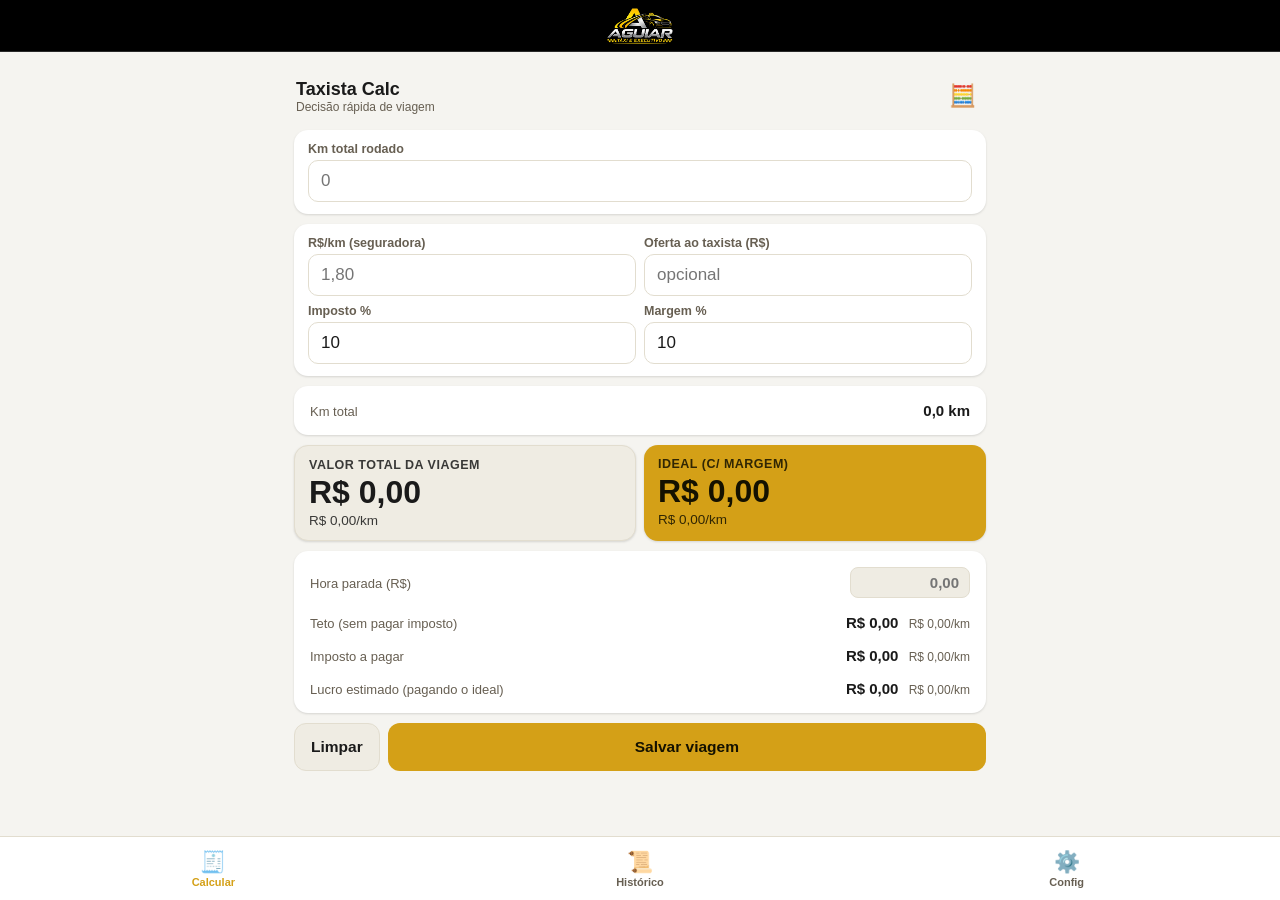
<file: index.html>
<!DOCTYPE html>
<html lang="pt-BR">
<head>
<meta charset="UTF-8">
<meta name="viewport" content="width=device-width, initial-scale=1, viewport-fit=cover, maximum-scale=1">
<title>Taxista Calc</title>
<meta name="description" content="Calculadora rápida de viagens para corretor de reboque/transporte de seguradora.">
<meta name="theme-color" content="#d4a017" media="(prefers-color-scheme: light)">
<meta name="theme-color" content="#000000" media="(prefers-color-scheme: dark)">
<link rel="manifest" href="manifest.json">
<link rel="apple-touch-icon" href="icons/icon-192.png">
<meta name="apple-mobile-web-app-capable" content="yes">
<meta name="apple-mobile-web-app-status-bar-style" content="black-translucent">
<meta name="apple-mobile-web-app-title" content="Taxista Calc">
<link rel="icon" href="icons/icon-192.png">
<link rel="stylesheet" href="css/app.css">
</head>
<body>

<header class="topo-fixo">
  <img src="icons/logo-header.png" alt="Aguiar Táxi e Executivo" class="logo-fixa">
</header>

<!-- ===================== TELA: CALCULAR ===================== -->
<main id="telaCalcular" class="screen ativa">
  <header class="topo">
    <div>
      <h1>Taxista Calc</h1>
      <div class="subtitulo">Decisão rápida de viagem</div>
    </div>
    <button id="btnAbrirCalc" class="btn-icone" title="Calculadora" aria-label="Abrir calculadora">🧮</button>
  </header>

  <section class="card">
    <div class="campo">
      <label for="kmTotal">Km total rodado</label>
      <input id="kmTotal" type="text" inputmode="decimal" placeholder="0" autocomplete="off">
    </div>
  </section>

  <section class="card">
    <div class="linha-2">
      <div class="campo">
        <label for="ratePerKm">R$/km (seguradora)</label>
        <input id="ratePerKm" type="text" inputmode="decimal" placeholder="1,80" autocomplete="off">
      </div>
      <div class="campo">
        <label for="driverOffer">Oferta ao taxista (R$)</label>
        <input id="driverOffer" type="text" inputmode="decimal" placeholder="opcional" autocomplete="off">
      </div>
    </div>
    <div class="linha-2" style="margin-top:8px">
      <div class="campo">
        <label for="taxPercent">Imposto %</label>
        <input id="taxPercent" type="text" inputmode="decimal" placeholder="10" autocomplete="off">
      </div>
      <div class="campo">
        <label for="marginPercent">Margem %</label>
        <input id="marginPercent" type="text" inputmode="decimal" placeholder="10" autocomplete="off">
      </div>
    </div>
  </section>

  <section class="card resultados">
    <div class="resultado-linha">
      <span class="rotulo">Km total</span>
      <span class="valor" id="resTotalKm">0,0 km</span>
    </div>
  </section>

  <div id="bannerStatus" class="banner-status">
    <div class="titulo-status" id="bannerTitulo"></div>
    <div class="detalhe-status" id="bannerDetalhe"></div>
  </div>

  <div class="destaques-grid">
    <div class="destaque total">
      <div class="rotulo-destaque">Valor total da viagem</div>
      <div class="valor-destaque" id="resTripValue">R$ 0,00</div>
      <div class="valor-destaque-km" id="resTripValuePerKm">R$ 0,00/km</div>
    </div>
    <div class="destaque ideal">
      <div class="rotulo-destaque">Ideal (c/ margem)</div>
      <div class="valor-destaque" id="resIdeal">R$ 0,00</div>
      <div class="valor-destaque-km" id="resIdealPerKm">R$ 0,00/km</div>
    </div>
  </div>

  <section class="card resultados">
    <div class="resultado-linha">
      <span class="rotulo">Hora parada (R$)</span>
      <input id="horaParada" class="input-inline" type="text" inputmode="decimal" placeholder="0,00" autocomplete="off">
    </div>
    <div class="resultado-linha">
      <span class="rotulo">Teto (sem pagar imposto)</span>
      <span class="valor" id="resCeiling">R$ 0,00 <small id="resCeilingPerKm">R$ 0,00/km</small></span>
    </div>
    <div class="resultado-linha">
      <span class="rotulo">Imposto a pagar</span>
      <span class="valor" id="resTaxAmount">R$ 0,00 <small id="resTaxAmountPerKm">R$ 0,00/km</small></span>
    </div>
    <div class="resultado-linha">
      <span class="rotulo" id="rotuloLucro">Lucro estimado (pagando o ideal)</span>
      <span class="valor" id="resProfit">R$ 0,00 <small id="resProfitPerKm">R$ 0,00/km</small></span>
    </div>
  </section>

  <div class="linha-botoes">
    <button id="btnLimpar" class="btn btn-secundario">Limpar</button>
    <button id="btnSalvarViagem" class="btn btn-primario btn-bloco">Salvar viagem</button>
  </div>
</main>

<!-- ===================== TELA: HISTÓRICO ===================== -->
<main id="telaHistorico" class="screen">
  <header class="topo">
    <div>
      <h1>Histórico</h1>
      <div class="subtitulo">Viagens salvas</div>
    </div>
  </header>

  <section class="card">
    <div class="linha-2">
      <div class="campo">
        <label for="filtroMes">Mês</label>
        <select id="filtroMes" aria-label="Filtrar por mês"></select>
      </div>
      <div class="campo">
        <label for="filtroData">Data específica</label>
        <input id="filtroData" type="date" aria-label="Filtrar por data">
      </div>
    </div>
    <div class="linha-2" style="margin-top:8px">
      <div class="campo">
        <label for="filtroMotorista">Motorista</label>
        <select id="filtroMotorista" aria-label="Filtrar por motorista"></select>
      </div>
      <div class="campo">
        <label for="filtroNumeroCorrida">Número da corrida</label>
        <input id="filtroNumeroCorrida" type="text" placeholder="buscar" aria-label="Filtrar por número da corrida">
      </div>
    </div>
    <button id="btnLimparFiltros" class="btn btn-secundario btn-bloco" style="margin-top:8px">Limpar filtros</button>
  </section>

  <div class="totais-historico">
    <div class="total-item"><div class="rotulo">Viagens</div><div class="valor" id="totalViagens">0</div></div>
    <div class="total-item"><div class="rotulo">Valor total</div><div class="valor" id="totalTripValue">R$ 0,00</div></div>
    <div class="total-item"><div class="rotulo">Imposto estimado</div><div class="valor" id="totalTax">R$ 0,00</div></div>
    <div class="total-item"><div class="rotulo">Pago a motoristas</div><div class="valor" id="totalPago">R$ 0,00</div></div>
    <div class="total-item" style="grid-column: span 2"><div class="rotulo">Lucro total</div><div class="valor" id="totalLucro">R$ 0,00</div></div>
  </div>

  <div id="listaViagens" class="lista-viagens"></div>

  <button id="btnExportarCSV" class="btn btn-secundario btn-bloco">Exportar CSV (contador)</button>
</main>

<!-- ===================== TELA: CONFIG ===================== -->
<main id="telaConfig" class="screen">
  <header class="topo">
    <div>
      <h1>Configurações</h1>
      <div class="subtitulo">Padrões e backup</div>
    </div>
  </header>

  <section class="card form-config">
    <div class="linha-form">
      <div class="campo">
        <label for="cfgTax">Imposto % padrão</label>
        <input id="cfgTax" type="text" inputmode="decimal" placeholder="10">
      </div>
      <div class="campo">
        <label for="cfgMargin">Margem % padrão</label>
        <input id="cfgMargin" type="text" inputmode="decimal" placeholder="10">
      </div>
    </div>
    <div class="campo">
      <label for="cfgRate">R$/km padrão (opcional)</label>
      <input id="cfgRate" type="text" inputmode="decimal" placeholder="ex: 1,80">
    </div>
    <button id="btnSalvarConfig" class="btn btn-primario btn-bloco">Salvar padrões</button>
  </section>

  <section class="card">
    <label style="font-size:12.5px;font-weight:600;color:var(--text-muted)">Motoristas</label>
    <div class="linha-form" style="margin-top:6px">
      <input id="inputNovoMotorista" type="text" placeholder="Nome do motorista">
      <button id="btnAddMotorista" class="btn btn-secundario">Adicionar</button>
    </div>
    <div id="listaMotoristas" class="lista-motoristas" style="margin-top:8px"></div>
  </section>

  <section class="card">
    <label style="font-size:12.5px;font-weight:600;color:var(--text-muted)">Backup</label>
    <div class="linha-botoes" style="margin-top:8px">
      <button id="btnExportarBackup" class="btn btn-secundario btn-bloco">Exportar backup (JSON)</button>
    </div>
    <div class="linha-botoes" style="margin-top:8px">
      <button id="btnImportarBackup" class="btn btn-secundario btn-bloco">Importar backup (JSON)</button>
      <input id="inputImportarBackup" type="file" accept="application/json" style="display:none">
    </div>
  </section>

  <section class="card" id="cardInstalar" style="display:none">
    <button id="btnInstalar" class="btn btn-primario btn-bloco">Instalar app na tela inicial</button>
  </section>

  <section class="card">
    <div class="subtitulo" style="text-align:center">Taxista Calc · funciona 100% offline</div>
  </section>
</main>

<!-- ===================== NAV INFERIOR ===================== -->
<nav class="nav-inferior">
  <button id="navCalcular" class="ativo" data-tela="telaCalcular">
    <span class="icone-nav">🧾</span>Calcular
  </button>
  <button id="navHistorico" data-tela="telaHistorico">
    <span class="icone-nav">📜</span>Histórico
  </button>
  <button id="navConfig" data-tela="telaConfig">
    <span class="icone-nav">⚙️</span>Config
  </button>
</nav>

<!-- ===================== DRAWER: CALCULADORA ===================== -->
<div id="overlayCalc" class="overlay">
  <div class="modal">
    <div class="modal-cabecalho">
      <h2>Calculadora</h2>
      <button class="btn-icone" id="btnFecharCalc" aria-label="Fechar">✕</button>
    </div>
    <div class="visor-calc" id="visorCalc">0</div>
    <div class="teclado-calc">
      <button class="func" data-key="C">C</button>
      <button class="func" data-key="back">⌫</button>
      <button class="func" data-key="%">%</button>
      <button class="op" data-key="/">÷</button>

      <button data-key="7">7</button>
      <button data-key="8">8</button>
      <button data-key="9">9</button>
      <button class="op" data-key="*">×</button>

      <button data-key="4">4</button>
      <button data-key="5">5</button>
      <button data-key="6">6</button>
      <button class="op" data-key="-">−</button>

      <button data-key="1">1</button>
      <button data-key="2">2</button>
      <button data-key="3">3</button>
      <button class="op" data-key="+">+</button>

      <button data-key="0" style="grid-column: span 2">0</button>
      <button data-key=",">,</button>
      <button class="op" data-key="=">=</button>
    </div>
  </div>
</div>

<!-- ===================== MODAL: SALVAR VIAGEM ===================== -->
<div id="overlaySalvar" class="overlay modal-central-wrap">
  <div class="modal modal-central">
    <div class="modal-cabecalho">
      <h2>Salvar viagem</h2>
      <button class="btn-icone" id="btnFecharSalvar" aria-label="Fechar">✕</button>
    </div>
    <div class="campo">
      <label for="inputLabel">Rótulo (opcional)</label>
      <input id="inputLabel" type="text" placeholder="ex: Ibatiba → Vitória">
    </div>
    <div class="campo">
      <label for="inputNumeroCorrida">Número da corrida (opcional)</label>
      <input id="inputNumeroCorrida" type="text" placeholder="ex: 12345">
    </div>
    <div class="campo">
      <label for="inputMotorista">Motorista (opcional)</label>
      <input id="inputMotorista" type="text" list="dataListMotoristas" placeholder="Nome">
      <datalist id="dataListMotoristas"></datalist>
    </div>
    <div class="campo">
      <label for="inputValorFinal">Valor final pago ao motorista (R$)</label>
      <input id="inputValorFinal" type="text" inputmode="decimal" placeholder="0,00">
    </div>
    <button id="btnConfirmarSalvar" class="btn btn-primario btn-bloco">Confirmar</button>
  </div>
</div>

<!-- ===================== MODAL: DETALHE DA VIAGEM ===================== -->
<div id="overlayDetalhe" class="overlay modal-central-wrap">
  <div class="modal modal-central">
    <div class="modal-cabecalho">
      <h2 id="detalheTitulo">Viagem</h2>
      <button class="btn-icone" id="btnFecharDetalhe" aria-label="Fechar">✕</button>
    </div>
    <div class="resultados" id="detalheConteudo"></div>
    <div class="campo">
      <label for="detalheNumeroCorrida">Número da corrida</label>
      <input id="detalheNumeroCorrida" type="text" placeholder="opcional">
    </div>
    <div class="campo">
      <label for="detalheMotorista">Motorista</label>
      <input id="detalheMotorista" type="text" list="dataListMotoristas">
    </div>
    <div class="campo">
      <label for="detalheValorFinal">Valor final pago (R$)</label>
      <input id="detalheValorFinal" type="text" inputmode="decimal">
    </div>
    <div class="linha-botoes">
      <button id="btnSalvarDetalhe" class="btn btn-primario btn-bloco">Salvar alterações</button>
    </div>
    <div class="linha-botoes">
      <button id="btnReabrirDetalhe" class="btn btn-secundario btn-bloco">Reabrir no cálculo</button>
    </div>
    <div class="linha-botoes">
      <button id="btnExcluirDetalhe" class="btn btn-perigo btn-bloco">Excluir viagem</button>
    </div>
  </div>
</div>

<div id="toast" class="toast"></div>

<script src="js/calc.js"></script>
<script src="js/storage.js"></script>
<script src="js/app.js"></script>
</body>
</html>
</file>
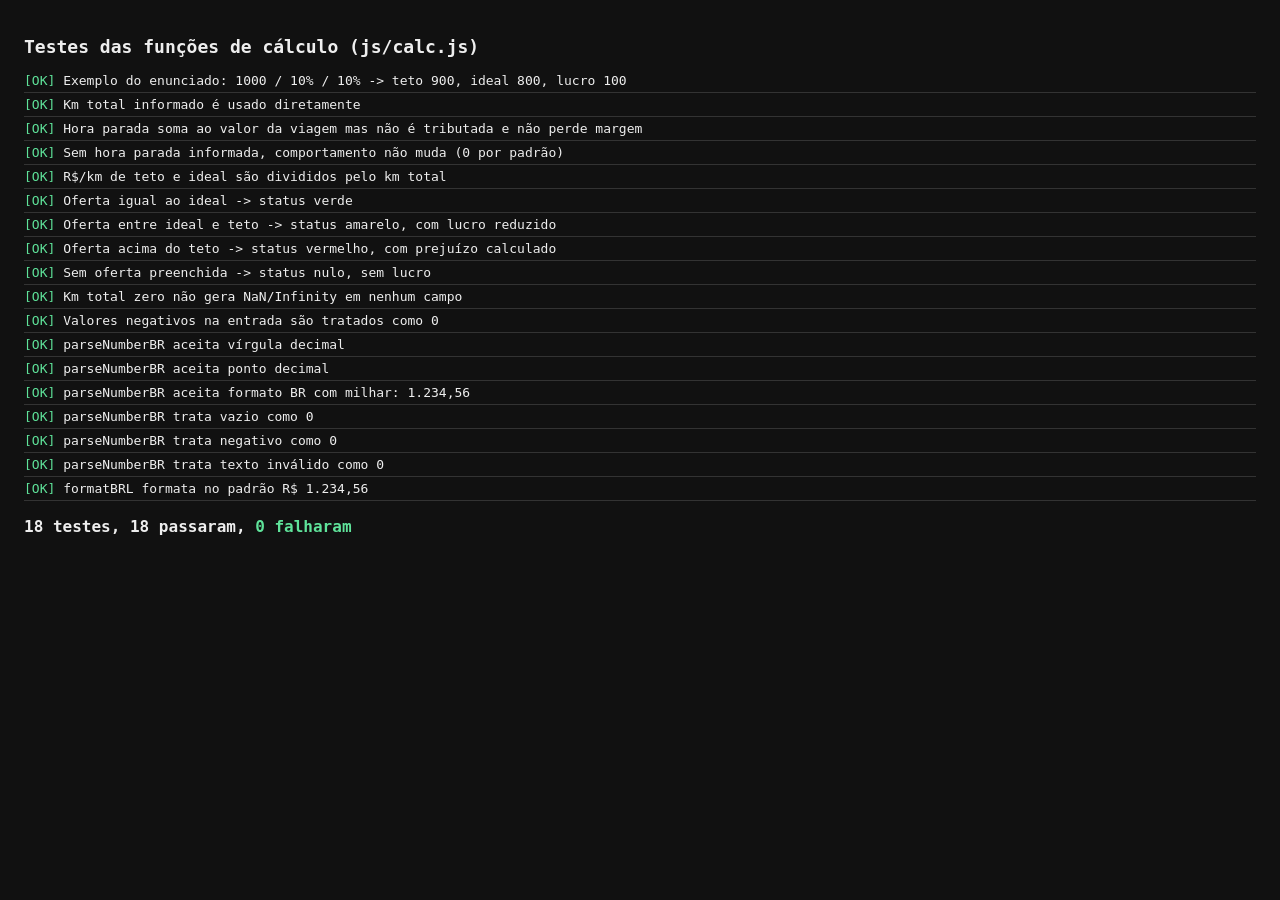
<file: tests.html>
<!DOCTYPE html>
<html lang="pt-BR">
<head>
<meta charset="UTF-8">
<title>Testes — Taxista Calc</title>
<meta name="viewport" content="width=device-width, initial-scale=1">
<style>
  body { font-family: monospace; background: #111; color: #eee; padding: 16px; }
  h1 { font-size: 18px; }
  .ok { color: #5fe39a; }
  .fail { color: #ff8b82; font-weight: bold; }
  .caso { padding: 4px 0; border-bottom: 1px solid #333; }
  #resumo { margin-top: 16px; font-size: 16px; font-weight: bold; }
</style>
</head>
<body>
<h1>Testes das funções de cálculo (js/calc.js)</h1>
<div id="saida"></div>
<div id="resumo"></div>

<script src="js/calc.js"></script>
<script>
(function () {
  'use strict';
  var Calc = window.TaxistaCalc;
  var saida = document.getElementById('saida');
  var total = 0, falhas = 0;

  function approx(a, b, eps) {
    eps = eps == null ? 0.01 : eps;
    return Math.abs(a - b) < eps;
  }

  function teste(nome, fn) {
    total++;
    var linha = document.createElement('div');
    linha.className = 'caso';
    try {
      fn();
      linha.innerHTML = '<span class="ok">[OK]</span> ' + nome;
    } catch (e) {
      falhas++;
      linha.innerHTML = '<span class="fail">[FALHOU]</span> ' + nome + ' — ' + e.message;
    }
    saida.appendChild(linha);
  }

  function assert(cond, msg) {
    if (!cond) throw new Error(msg || 'asserção falhou');
  }

  // ---- Caso do enunciado: tripValue 1000, tax 10%, margin 10% ----
  teste('Exemplo do enunciado: 1000 / 10% / 10% -> teto 900, ideal 800, lucro 100', function () {
    var r = Calc.calcularViagem({
      totalKm: 100,
      ratePerKm: 10, taxPercent: 10, marginPercent: 10,
      driverOffer: 800
    });
    assert(approx(r.tripValue, 1000), 'tripValue deveria ser 1000, veio ' + r.tripValue);
    assert(approx(r.ceiling, 900), 'teto deveria ser 900, veio ' + r.ceiling);
    assert(approx(r.ideal, 800), 'ideal deveria ser 800, veio ' + r.ideal);
    assert(approx(r.profit, 100), 'lucro deveria ser 100, veio ' + r.profit);
    assert(r.status === 'verde', 'status deveria ser verde, veio ' + r.status);
  });

  teste('Km total informado é usado diretamente', function () {
    var r = Calc.calcularViagem({ totalKm: 100, ratePerKm: 2, taxPercent: 0, marginPercent: 0 });
    assert(approx(r.totalKm, 100), 'totalKm deveria ser 100, veio ' + r.totalKm);
    assert(approx(r.tripValue, 200), 'tripValue deveria ser 200, veio ' + r.tripValue);
  });

  teste('Hora parada soma ao valor da viagem mas não é tributada e não perde margem', function () {
    var r = Calc.calcularViagem({ totalKm: 100, ratePerKm: 10, taxPercent: 10, marginPercent: 10, horaParada: 200 });
    assert(approx(r.tripValue, 1200), 'tripValue deveria ser 1200 (1000 + 200 de hora parada), veio ' + r.tripValue);
    assert(approx(r.taxAmount, 100), 'imposto deveria ser 100 (só sobre o km, não sobre a hora parada), veio ' + r.taxAmount);
    assert(approx(r.marginAmount, 100), 'margem deveria ser 100 (só sobre o km, não sobre a hora parada), veio ' + r.marginAmount);
    assert(approx(r.ceiling, 1100), 'teto deveria ser 1100 (900 de km sem imposto + 200 de hora parada cheia), veio ' + r.ceiling);
    assert(approx(r.ideal, 1000), 'ideal deveria ser 1000 (800 de km com imposto/margem + 200 de hora parada cheia), veio ' + r.ideal);
  });

  teste('Sem hora parada informada, comportamento não muda (0 por padrão)', function () {
    var r = Calc.calcularViagem({ totalKm: 100, ratePerKm: 10, taxPercent: 10, marginPercent: 10 });
    assert(r.horaParada === 0, 'horaParada deveria ser 0, veio ' + r.horaParada);
    assert(approx(r.tripValue, 1000), 'tripValue deveria ser 1000, veio ' + r.tripValue);
  });

  teste('R$/km de teto e ideal são divididos pelo km total', function () {
    var r = Calc.calcularViagem({ totalKm: 100, ratePerKm: 10, taxPercent: 10, marginPercent: 10 });
    assert(approx(r.ceilingPerKm, 9), 'ceilingPerKm deveria ser 9, veio ' + r.ceilingPerKm);
    assert(approx(r.idealPerKm, 8), 'idealPerKm deveria ser 8, veio ' + r.idealPerKm);
  });

  teste('Oferta igual ao ideal -> status verde', function () {
    var r = Calc.calcularViagem({ totalKm: 100, ratePerKm: 10, taxPercent: 10, marginPercent: 10, driverOffer: 800 });
    assert(r.status === 'verde', 'esperado verde, veio ' + r.status);
  });

  teste('Oferta entre ideal e teto -> status amarelo, com lucro reduzido', function () {
    var r = Calc.calcularViagem({ totalKm: 100, ratePerKm: 10, taxPercent: 10, marginPercent: 10, driverOffer: 850 });
    assert(r.status === 'amarelo', 'esperado amarelo, veio ' + r.status);
    assert(approx(r.profit, 50), 'lucro deveria ser 50, veio ' + r.profit);
  });

  teste('Oferta acima do teto -> status vermelho, com prejuízo calculado', function () {
    var r = Calc.calcularViagem({ totalKm: 100, ratePerKm: 10, taxPercent: 10, marginPercent: 10, driverOffer: 950 });
    assert(r.status === 'vermelho', 'esperado vermelho, veio ' + r.status);
    assert(approx(r.lossAmount, 50), 'prejuízo deveria ser 50, veio ' + r.lossAmount);
  });

  teste('Sem oferta preenchida -> status nulo, sem lucro', function () {
    var r = Calc.calcularViagem({ totalKm: 100, ratePerKm: 10, taxPercent: 10, marginPercent: 10, driverOffer: null });
    assert(r.status === null, 'status deveria ser null, veio ' + r.status);
    assert(r.profit === null, 'profit deveria ser null, veio ' + r.profit);
  });

  teste('Km total zero não gera NaN/Infinity em nenhum campo', function () {
    var r = Calc.calcularViagem({ totalKm: 0, ratePerKm: 10, taxPercent: 10, marginPercent: 10, driverOffer: 50 });
    Object.keys(r).forEach(function (k) {
      var v = r[k];
      if (typeof v === 'number') {
        assert(isFinite(v), k + ' não é finito: ' + v);
      }
    });
  });

  teste('Valores negativos na entrada são tratados como 0', function () {
    var r = Calc.calcularViagem({ totalKm: -50, ratePerKm: -5, taxPercent: -10, marginPercent: 10 });
    assert(r.totalKm >= 0, 'totalKm não pode ser negativo');
    assert(r.tripValue >= 0, 'tripValue não pode ser negativo');
  });

  teste('parseNumberBR aceita vírgula decimal', function () {
    assert(approx(Calc.parseNumberBR('12,5'), 12.5), 'deveria interpretar 12,5 como 12.5');
  });

  teste('parseNumberBR aceita ponto decimal', function () {
    assert(approx(Calc.parseNumberBR('12.5'), 12.5), 'deveria interpretar 12.5 como 12.5');
  });

  teste('parseNumberBR aceita formato BR com milhar: 1.234,56', function () {
    assert(approx(Calc.parseNumberBR('1.234,56'), 1234.56), 'deveria interpretar 1.234,56 como 1234.56');
  });

  teste('parseNumberBR trata vazio como 0', function () {
    assert(Calc.parseNumberBR('') === 0, 'string vazia deveria virar 0');
  });

  teste('parseNumberBR trata negativo como 0', function () {
    assert(Calc.parseNumberBR('-10') === 0, 'negativo deveria virar 0');
  });

  teste('parseNumberBR trata texto inválido como 0', function () {
    assert(Calc.parseNumberBR('abc') === 0, 'texto inválido deveria virar 0');
  });

  teste('formatBRL formata no padrão R$ 1.234,56', function () {
    var s = Calc.formatBRL(1234.5);
    assert(s.indexOf('1.234,50') !== -1, 'formatação inesperada: ' + s);
  });

  var resumo = document.getElementById('resumo');
  resumo.innerHTML = total + ' testes, ' + (total - falhas) + ' passaram, ' +
    '<span class="' + (falhas ? 'fail' : 'ok') + '">' + falhas + ' falharam</span>';
})();
</script>
</body>
</html>
</file>
<file: css/app.css>
/* ===== Tema (claro/escuro conforme o sistema) — cores da logo Aguiar Táxi e Executivo ===== */
:root {
  --bg: #f5f4f0;
  --surface: #ffffff;
  --surface-2: #efece3;
  --text: #1a1a1a;
  --text-muted: #675f52;
  --border: #e2ddcf;
  --primary: #d4a017;
  --primary-text: #141100;
  --accent: #b8860b;

  --verde-bg: #d9f7e3;
  --verde-text: #0b6b31;
  --verde-border: #39b36b;

  --amarelo-bg: #fff3cd;
  --amarelo-text: #8a6500;
  --amarelo-border: #d6a300;

  --vermelho-bg: #fde2e1;
  --vermelho-text: #9a1c13;
  --vermelho-border: #e5564a;

  --shadow: 0 1px 3px rgba(0, 0, 0, 0.08), 0 1px 2px rgba(0, 0, 0, 0.06);
  --radius: 14px;
  --nav-height: 64px;
  --topo-fixo-height: 52px;
}

@media (prefers-color-scheme: dark) {
  :root {
    --bg: #000000;
    --surface: #161616;
    --surface-2: #212121;
    --text: #f5f5f3;
    --text-muted: #a8a29a;
    --border: #332d1f;
    --primary: #ffc400;
    --primary-text: #141100;
    --accent: #ffdd66;

    --verde-bg: #0f3d23;
    --verde-text: #5fe39a;
    --verde-border: #2fa968;

    --amarelo-bg: #40330a;
    --amarelo-text: #ffd866;
    --amarelo-border: #c99a2e;

    --vermelho-bg: #3d1513;
    --vermelho-text: #ff8b82;
    --vermelho-border: #c4463b;

    --shadow: 0 1px 3px rgba(0, 0, 0, 0.6), 0 1px 2px rgba(0, 0, 0, 0.5);
  }
}

* { box-sizing: border-box; }

html, body {
  margin: 0;
  padding: 0;
  background: var(--bg);
  color: var(--text);
  font-family: -apple-system, BlinkMacSystemFont, 'Segoe UI', Roboto, Helvetica, Arial, sans-serif;
  -webkit-tap-highlight-color: transparent;
}

body {
  display: flex;
  flex-direction: column;
  min-height: 100vh;
  padding-top: calc(var(--topo-fixo-height) + env(safe-area-inset-top, 0px));
  padding-bottom: calc(var(--nav-height) + env(safe-area-inset-bottom, 0px));
}

/* ===== Barra fixa com a logo (topo, acima de tudo) =====
   Fundo preto fixo (não segue tema claro/escuro) porque a logo já
   nasce com fundo preto — assim nunca aparece uma borda/caixa ao
   redor dela, em nenhum dos dois temas. */
header.topo-fixo {
  position: fixed;
  top: 0;
  left: 0;
  right: 0;
  height: calc(var(--topo-fixo-height) + env(safe-area-inset-top, 0px));
  padding-top: env(safe-area-inset-top, 0px);
  background: #000000;
  border-bottom: 1px solid #2a2a2a;
  display: flex;
  align-items: center;
  justify-content: center;
  z-index: 50;
}
header.topo-fixo img.logo-fixa {
  height: 36px;
  width: auto;
  display: block;
}

button, input, select {
  font-family: inherit;
  color: inherit;
}

input:focus, button:focus, select:focus {
  outline: 2px solid var(--primary);
  outline-offset: 1px;
}

.screen {
  display: none;
  flex: 1;
  padding: 12px 14px 16px;
  max-width: 640px;
  width: 100%;
  margin: 0 auto;
}
.screen.ativa { display: flex; flex-direction: column; gap: 10px; }

header.topo {
  display: flex;
  align-items: center;
  justify-content: space-between;
  padding: 10px 2px 2px;
}
header.topo h1 {
  font-size: 18px;
  margin: 0;
  font-weight: 700;
}
header.topo .subtitulo {
  font-size: 12px;
  color: var(--text-muted);
}

/* ===== Inputs ===== */
.campo {
  display: flex;
  flex-direction: column;
  gap: 4px;
}
.campo label {
  font-size: 12.5px;
  font-weight: 600;
  color: var(--text-muted);
}
.campo input, .campo select {
  background: var(--surface);
  border: 1.5px solid var(--border);
  border-radius: 10px;
  padding: 10px 12px;
  font-size: 17px;
  color: var(--text);
  width: 100%;
}
.linha-2 {
  display: grid;
  grid-template-columns: 1fr 1fr;
  gap: 8px;
}

.card {
  background: var(--surface);
  border-radius: var(--radius);
  box-shadow: var(--shadow);
  padding: 12px 14px;
}

/* ===== Resultados ===== */
.resultados {
  display: flex;
  flex-direction: column;
  gap: 8px;
}
.resultado-linha {
  display: flex;
  justify-content: space-between;
  align-items: baseline;
  padding: 4px 2px;
}
.resultado-linha .rotulo {
  font-size: 13px;
  color: var(--text-muted);
}
.resultado-linha .valor {
  font-size: 15px;
  font-weight: 600;
  text-align: right;
}
.resultado-linha .valor small {
  font-size: 12px;
  font-weight: 400;
  color: var(--text-muted);
  margin-left: 6px;
}
.resultado-linha input.input-inline {
  width: 120px;
  text-align: right;
  background: var(--surface-2);
  border: 1.5px solid var(--border);
  border-radius: 8px;
  padding: 6px 10px;
  font-size: 15px;
  font-weight: 600;
  color: var(--text);
}

.destaque {
  border-radius: var(--radius);
  padding: 12px 14px;
  box-shadow: var(--shadow);
}
.destaque.total {
  background: var(--surface-2);
  border: 1.5px solid var(--border);
}
.destaque.ideal {
  background: var(--primary);
  color: var(--primary-text);
}
.destaque .rotulo-destaque {
  font-size: 12.5px;
  font-weight: 700;
  text-transform: uppercase;
  letter-spacing: 0.04em;
  opacity: 0.85;
}
.destaque .valor-destaque {
  font-size: 28px;
  font-weight: 800;
  line-height: 1.15;
  margin-top: 2px;
}
.destaque .valor-destaque-km {
  font-size: 13.5px;
  font-weight: 500;
  opacity: 0.85;
  margin-top: 2px;
}
.destaques-grid {
  display: grid;
  grid-template-columns: 1fr 1fr;
  gap: 8px;
}

/* ===== Banner de status (oferta) ===== */
.banner-status {
  border-radius: var(--radius);
  border: 2px solid;
  padding: 12px 14px;
  display: none;
  flex-direction: column;
  gap: 4px;
}
.banner-status.visivel { display: flex; }
.banner-status.verde { background: var(--verde-bg); color: var(--verde-text); border-color: var(--verde-border); }
.banner-status.amarelo { background: var(--amarelo-bg); color: var(--amarelo-text); border-color: var(--amarelo-border); }
.banner-status.vermelho { background: var(--vermelho-bg); color: var(--vermelho-text); border-color: var(--vermelho-border); }
.banner-status .titulo-status {
  font-size: 15px;
  font-weight: 800;
}
.banner-status .detalhe-status {
  font-size: 13px;
  font-weight: 500;
  opacity: 0.95;
}

/* ===== Botões ===== */
.btn {
  border: none;
  border-radius: 12px;
  padding: 13px 16px;
  font-size: 15.5px;
  font-weight: 700;
  min-height: 48px;
  cursor: pointer;
}
.btn-primario { background: var(--primary); color: var(--primary-text); }
.btn-secundario { background: var(--surface-2); color: var(--text); border: 1.5px solid var(--border); }
.btn-perigo { background: var(--vermelho-bg); color: var(--vermelho-text); border: 1.5px solid var(--vermelho-border); }
.btn-bloco { width: 100%; }
.btn:active { transform: scale(0.98); }
.linha-botoes { display: flex; gap: 8px; }

.btn-icone {
  background: none;
  border: none;
  font-size: 22px;
  padding: 8px;
  min-width: 44px;
  min-height: 44px;
  cursor: pointer;
  color: var(--text);
}

/* ===== Navegação inferior ===== */
nav.nav-inferior {
  position: fixed;
  bottom: 0;
  left: 0;
  right: 0;
  height: var(--nav-height);
  padding-bottom: env(safe-area-inset-bottom, 0px);
  background: var(--surface);
  border-top: 1px solid var(--border);
  display: flex;
  z-index: 50;
}
nav.nav-inferior button {
  flex: 1;
  background: none;
  border: none;
  display: flex;
  flex-direction: column;
  align-items: center;
  justify-content: center;
  gap: 2px;
  font-size: 11px;
  color: var(--text-muted);
  font-weight: 600;
  cursor: pointer;
  padding: 6px 0;
}
nav.nav-inferior button .icone-nav { font-size: 21px; }
nav.nav-inferior button.ativo { color: var(--primary); }

/* ===== Histórico ===== */
.totais-historico {
  display: grid;
  grid-template-columns: repeat(2, 1fr);
  gap: 8px;
}
.total-item {
  background: var(--surface);
  border-radius: 12px;
  padding: 10px 12px;
  box-shadow: var(--shadow);
}
.total-item .rotulo { font-size: 11.5px; color: var(--text-muted); font-weight: 600; }
.total-item .valor { font-size: 17px; font-weight: 800; margin-top: 2px; }

.lista-viagens {
  display: flex;
  flex-direction: column;
  gap: 8px;
  overflow-y: auto;
}
.item-viagem {
  background: var(--surface);
  border-radius: 12px;
  box-shadow: var(--shadow);
  padding: 10px 12px;
  display: flex;
  justify-content: space-between;
  align-items: center;
  cursor: pointer;
}
.item-viagem .info-principal { display: flex; flex-direction: column; gap: 2px; }
.item-viagem .label-viagem { font-weight: 700; font-size: 14.5px; }
.item-viagem .data-viagem { font-size: 12px; color: var(--text-muted); }
.item-viagem .valor-viagem { font-weight: 800; font-size: 15px; text-align: right; }
.item-viagem .valor-viagem small { display: block; font-size: 11px; font-weight: 500; color: var(--text-muted); }

.vazio {
  text-align: center;
  color: var(--text-muted);
  padding: 32px 16px;
  font-size: 14px;
}

/* ===== Modal / Drawer ===== */
.overlay {
  position: fixed;
  inset: 0;
  background: rgba(0, 0, 0, 0.45);
  display: none;
  align-items: flex-end;
  justify-content: center;
  z-index: 100;
}
.overlay.visivel { display: flex; }
.modal {
  background: var(--surface);
  width: 100%;
  max-width: 480px;
  border-radius: 18px 18px 0 0;
  padding: 16px 16px calc(16px + env(safe-area-inset-bottom, 0px));
  max-height: 88vh;
  overflow-y: auto;
  display: flex;
  flex-direction: column;
  gap: 12px;
}
.modal.modal-central {
  border-radius: 18px;
  align-self: center;
  margin-bottom: auto;
  margin-top: 8vh;
}
.overlay.modal-central-wrap { align-items: flex-start; }
.modal-cabecalho {
  display: flex;
  justify-content: space-between;
  align-items: center;
}
.modal-cabecalho h2 { font-size: 17px; margin: 0; }

/* ===== Calculadora ===== */
.visor-calc {
  background: var(--surface-2);
  border-radius: 12px;
  padding: 16px;
  text-align: right;
  font-size: 32px;
  font-weight: 700;
  word-break: break-all;
  min-height: 1.4em;
}
.teclado-calc {
  display: grid;
  grid-template-columns: repeat(4, 1fr);
  gap: 8px;
}
.teclado-calc button {
  background: var(--surface-2);
  border: none;
  border-radius: 10px;
  padding: 16px 0;
  font-size: 19px;
  font-weight: 700;
  cursor: pointer;
}
.teclado-calc button.op { background: var(--primary); color: var(--primary-text); }
.teclado-calc button.func { background: var(--border); }
.teclado-calc button:active { transform: scale(0.96); }

/* ===== Config ===== */
.form-config {
  display: flex;
  flex-direction: column;
  gap: 14px;
}
.lista-motoristas {
  display: flex;
  flex-direction: column;
  gap: 6px;
}
.motorista-item {
  display: flex;
  justify-content: space-between;
  align-items: center;
  background: var(--surface);
  border-radius: 10px;
  padding: 8px 10px;
  box-shadow: var(--shadow);
}
.motorista-item button { background: none; border: none; font-size: 16px; cursor: pointer; }

.toast {
  position: fixed;
  bottom: calc(var(--nav-height) + 14px);
  left: 50%;
  transform: translateX(-50%);
  background: var(--text);
  color: var(--bg);
  padding: 10px 18px;
  border-radius: 10px;
  font-size: 13.5px;
  font-weight: 600;
  z-index: 200;
  opacity: 0;
  pointer-events: none;
  transition: opacity 0.25s ease;
  max-width: 90vw;
  text-align: center;
}
.toast.visivel { opacity: 1; }

.linha-form {
  display: flex;
  gap: 8px;
}
.linha-form > * { flex: 1; }

::-webkit-scrollbar { width: 6px; height: 6px; }
::-webkit-scrollbar-thumb { background: var(--border); border-radius: 3px; }

/* ===== Responsivo: telas maiores (tablets) ===== */
@media (min-width: 560px) {
  .screen { max-width: 720px; }
  .destaque .valor-destaque { font-size: 32px; }
}
</file>
